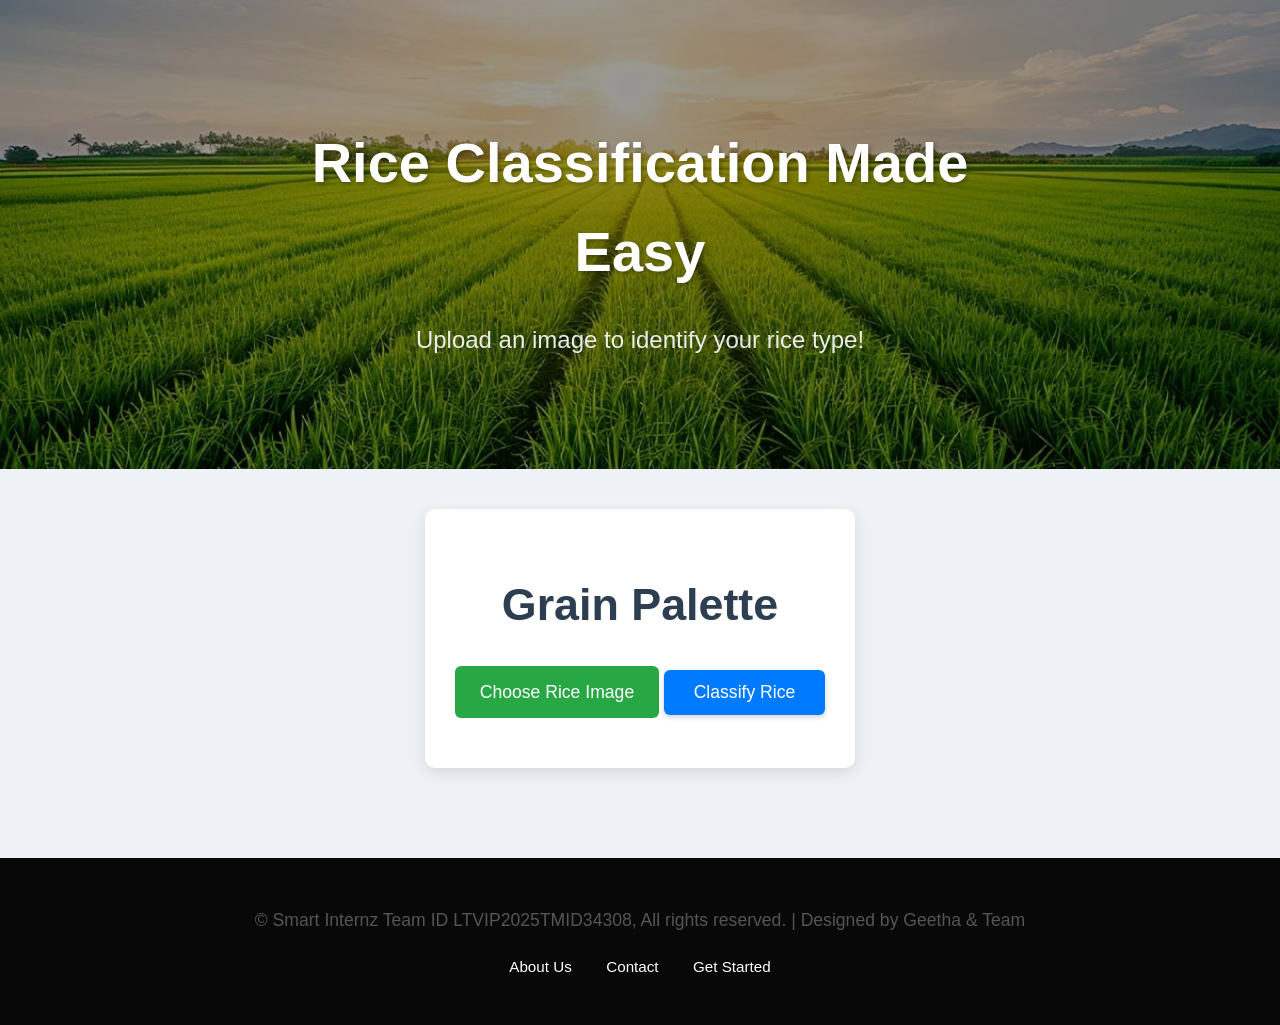
<file: index.html>
<!DOCTYPE html>
<html>
<head>
    <title>Rice Classifier</title>
    <link rel="stylesheet" href="styles.css">
    <meta name="viewport" content="width=device-width, initial-scale=1.0">
</head>
<body>
    <header class="banner">
        <div class="banner-content">
            <h1>Rice Classification Made Easy</h1>
            <p>Upload an image to identify your rice type!</p>
        </div>
    </header>

    <main class="container">
        <h1>Grain Palette</h1>
        
        <!-- CRITICAL FIX: Removed action="/predict" and added id="upload-form" -->
        <form id="upload-form">
            <label for="image-upload" class="file-upload-label">
                Choose Rice Image
                <input type="file" id="image-upload" name="image" accept="image/*" capture="environment" required>
            </label>
            <button type="submit" id="submit-btn">Classify Rice</button>
        </form>
        
        <!-- Loading Spinner -->
        <div id="loading-spinner" style="display: none; text-align: center; margin: 20px 0;">
            <div class="spinner"></div>
            <p id="loading-text">Analyzing image... (Free servers may take ~45s to wake up)</p>
        </div>

        <!-- Results Section (hidden by default) -->
        <div id="result-container" style="display: none; text-align: center; margin-top: 20px;">
            <h3 style="color: #2ecc71;">Prediction Results:</h3>
            <p><strong>Type:</strong> <span id="result-label"></span></p>
            <p><strong>Confidence:</strong> <span id="result-confidence"></span></p>
            <p><strong>Suggestion:</strong> <span id="result-suggestion"></span></p>
        </div>

    </main>

    <footer class="site-footer">
        <div class="footer-content">
            <p>&copy; Smart Internz Team ID LTVIP2025TMID34308, All rights reserved. | Designed by Geetha & Team</p>
            <ul class="footer-links">
                <li><a href="aboutus.txt">About Us</a></li>
                <li><a href="">Contact</a></li>
                <li><a href="getstarted.txt">Get Started</a></li>
            </ul>
        </div>
    </footer>
    
    <!-- This links to the Javascript file below -->
    <script src="script.js"></script>
</body>
</html>
</file>
<file: styles.css>
/* General Body & Reset */
body {
    font-family: 'Segoe UI', Tahoma, Geneva, Verdana, sans-serif;
    margin: 0;
    padding: 0;
    background-color: #eef1f6; /* Light, calming background */
    color: #333;
    line-height: 1.6;
    display: flex; /* Flexbox for full page layout */
    flex-direction: column; /* Stack header, main, footer vertically */
    min-height: 100vh; /* Ensure footer sticks to bottom */
}

/* Container for Main Content */
.container {
    max-width: 900px;
    margin: 40px auto; /* More vertical space */
    padding: 30px;
    background-color: #ffffff;
    border-radius: 10px; /* Rounded corners */
    box-shadow: 0 5px 15px rgba(0, 0, 0, 0.1); /* Softer, deeper shadow */
    text-align: center; /* Center content within container */
    flex-grow: 1; /* Allow main content to grow and push footer down */
}

/* Headings */
h1 {
    color: #2c3e50; /* Darker, professional blue */
    font-size: 2.8em; /* Larger main heading */
    margin-bottom: 25px;
    text-shadow: 1px 1px 2px rgba(0,0,0,0.05); /* Subtle text shadow */
}

h2 {
    color: #34495e; /* Slightly lighter blue */
    font-size: 2em;
    margin-top: 25px;
    margin-bottom: 10px;
}

h3 {
    color: #515e6a; /* Even lighter blue */
    font-size: 1.5em;
    margin-bottom: 15px;
}

p {
    font-size: 1.1em;
    color: #555;
    margin-bottom: 20px;
}

/* Banner Section */
.banner {
    background-image: url(banner.jpg); /* Placeholder: REPLACE THIS URL with your actual banner image path */
    background-size: cover;
    background-position: center;
    color: #fff;
    text-align: center;
    padding: 80px 20px; /* More vertical padding */
    position: relative; /* Needed for overlay */
    overflow: hidden; /* Hide overflow from any overlay effects */
}

.banner::before {
    content: '';
    position: absolute;
    top: 0;
    left: 0;
    width: 100%;
    height: 100%;
    background-color: rgba(0, 0, 0, 0.4); /* Darker overlay for better text contrast */
    z-index: 0; /* Behind content */
}

.banner-content {
    position: relative;
    z-index: 1; /* Ensure text is above overlay */
    max-width: 800px;
    margin: 0 auto;
}

.banner h1 {
    font-size: 3.5em; /* Larger banner title */
    margin-bottom: 15px;
    color: #ffffff; /* Ensure white text on banner */
    text-shadow: 2px 2px 4px rgba(0,0,0,0.3); /* Stronger text shadow for visibility */
}

.banner p {
    font-size: 1.5em; /* Larger banner subtitle */
    opacity: 0.9;
    color: #ffffff; /* Ensure white text on banner */
    margin-bottom: 30px;
}

/* Form Elements (Index Page) */
.file-upload-label {
    display: inline-block;
    background-color: #28a745; /* Green for "Choose File" */
    color: #fff;
    padding: 12px 25px;
    border-radius: 6px;
    cursor: pointer;
    font-size: 1.1em;
    transition: background-color 0.3s ease, transform 0.2s ease;
    margin-bottom: 20px; /* Space before button */
}

.file-upload-label:hover {
    background-color: #218838;
    transform: translateY(-2px);
}

#image-upload {
    display: none; /* Hide the default file input */
}

button[type="submit"] {
    background-color: #007bff; /* Blue for "Classify" */
    color: white;
    padding: 12px 30px;
    border: none;
    border-radius: 6px;
    cursor: pointer;
    font-size: 1.1em;
    transition: background-color 0.3s ease, transform 0.2s ease;
    box-shadow: 0 2px 5px rgba(0, 0, 0, 0.2);
}

button[type="submit"]:hover {
    background-color: #0056b3;
    transform: translateY(-2px);
}

/* Image Display (Result Page) */
.result-image {
    max-width: 100%; /* Ensure image scales down */
    height: auto; /* Maintain aspect ratio */
    max-height: 300px; /* Limit height for large images */
    border: 5px solid #ddd; /* Light border */
    border-radius: 8px;
    box-shadow: 0 4px 10px rgba(0, 0, 0, 0.15); /* Nicer shadow */
    margin-top: 20px;
    margin-bottom: 20px;
}

/* Try Another Button (Result Page) */
.back-button {
    display: inline-block;
    background-color: #6c757d; /* Gray for "Try Another" */
    color: #fff;
    padding: 10px 20px;
    text-decoration: none;
    border-radius: 5px;
    font-weight: bold;
    transition: background-color 0.3s ease, transform 0.2s ease;
    margin-top: 25px; /* Space from content above */
}

.back-button:hover {
    background-color: #5a6268;
    transform: translateY(-2px);
}


/* Footer Styles */
.site-footer {
    background-color: #080808; /* Dark blue matching headings */
    color: #ffffff; /* Light gray text */
    padding: 30px 20px;
    text-align: center;
    margin-top: 50px; /* Space between main content and footer */
}

.footer-content {
    max-width: 1200px;
    margin: 0 auto;
}

.footer-links {
    list-style: none;
    padding: 0;
    margin-top: 15px;
}

.footer-links li {
    display: inline-block; /* Use inline-block for spacing */
    margin: 0 15px;
}

.footer-links a {
    color: #ffffff;
    text-decoration: none;
    font-size: 0.95em;
    transition: color 0.3s ease;
}

.footer-links a:hover {
    color: #3498db; /* Highlight on hover */
}

/* Responsive Adjustments */
@media (max-width: 768px) {
    .container {
        margin: 20px auto;
        padding: 20px;
    }

    h1 {
        font-size: 2.2em;
    }

    .banner {
        padding: 60px 15px;
    }

    .banner h1 {
        font-size: 2.5em;
    }

    .banner p {
        font-size: 1.2em;
    }

    .footer-links li {
        display: block; /* Stack links vertically on small screens */
        margin: 8px 0;
    }

    .file-upload-label,
    button[type="submit"] {
        width: 100%; /* Full width buttons on small screens */
        margin-left: 0;
        margin-right: 0;
    }
}

@media (max-width: 480px) {
    h1 {
        font-size: 1.8em;
    }

    h2 {
        font-size: 1.5em;
    }

    .banner h1 {
        font-size: 2em;
    }

    .banner p {
        font-size: 1em;
    }

    .container {
        padding: 15px;
    }
}

/* ... All your existing CSS rules ... */

/* ================= PASTE AT THE VERY BOTTOM ================= */
.spinner {
  width: 40px;
  height: 40px;
  margin: 0 auto 10px;
  border: 4px solid #f3f3f3;
  border-top: 4px solid #2ecc71; /* Green accent */
  border-radius: 50%;
  animation: spin 1s linear infinite;
}

@keyframes spin {
  0% { transform: rotate(0deg); }
  100% { transform: rotate(360deg); }
}
</file>
